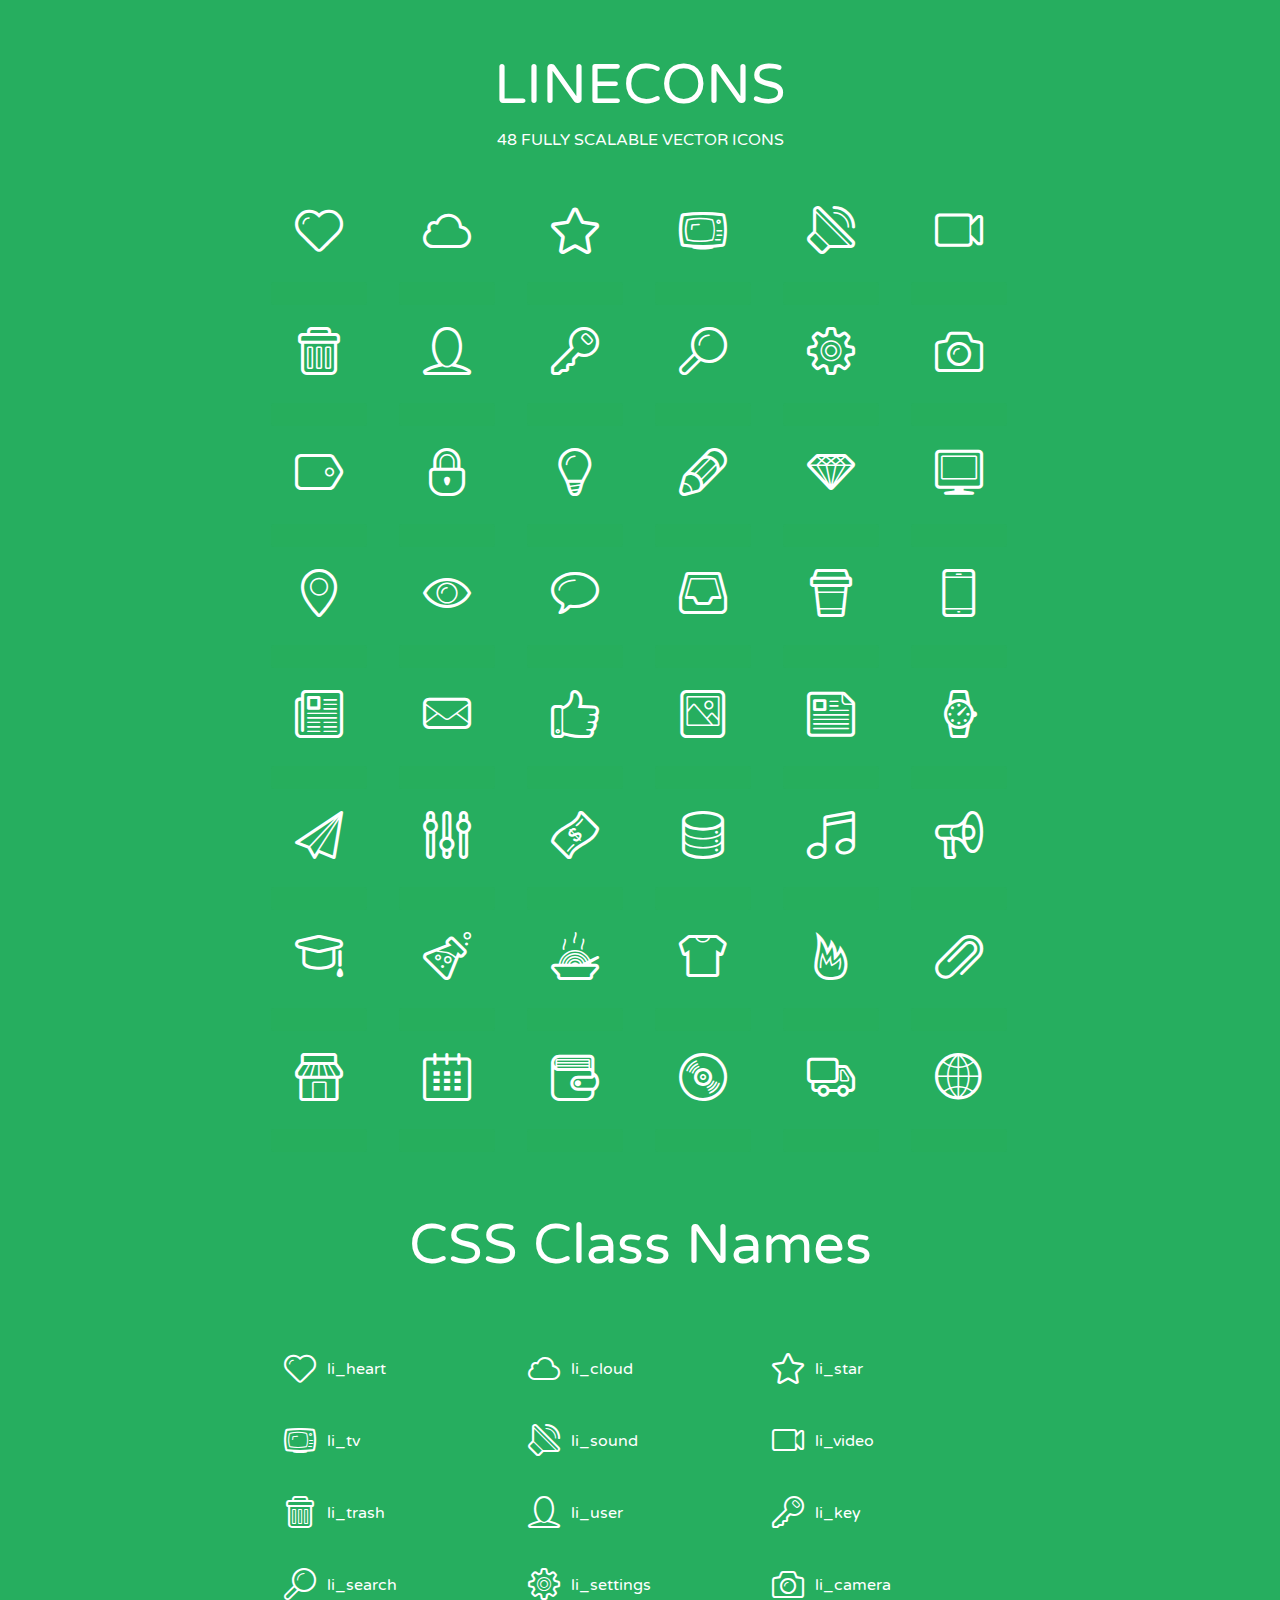
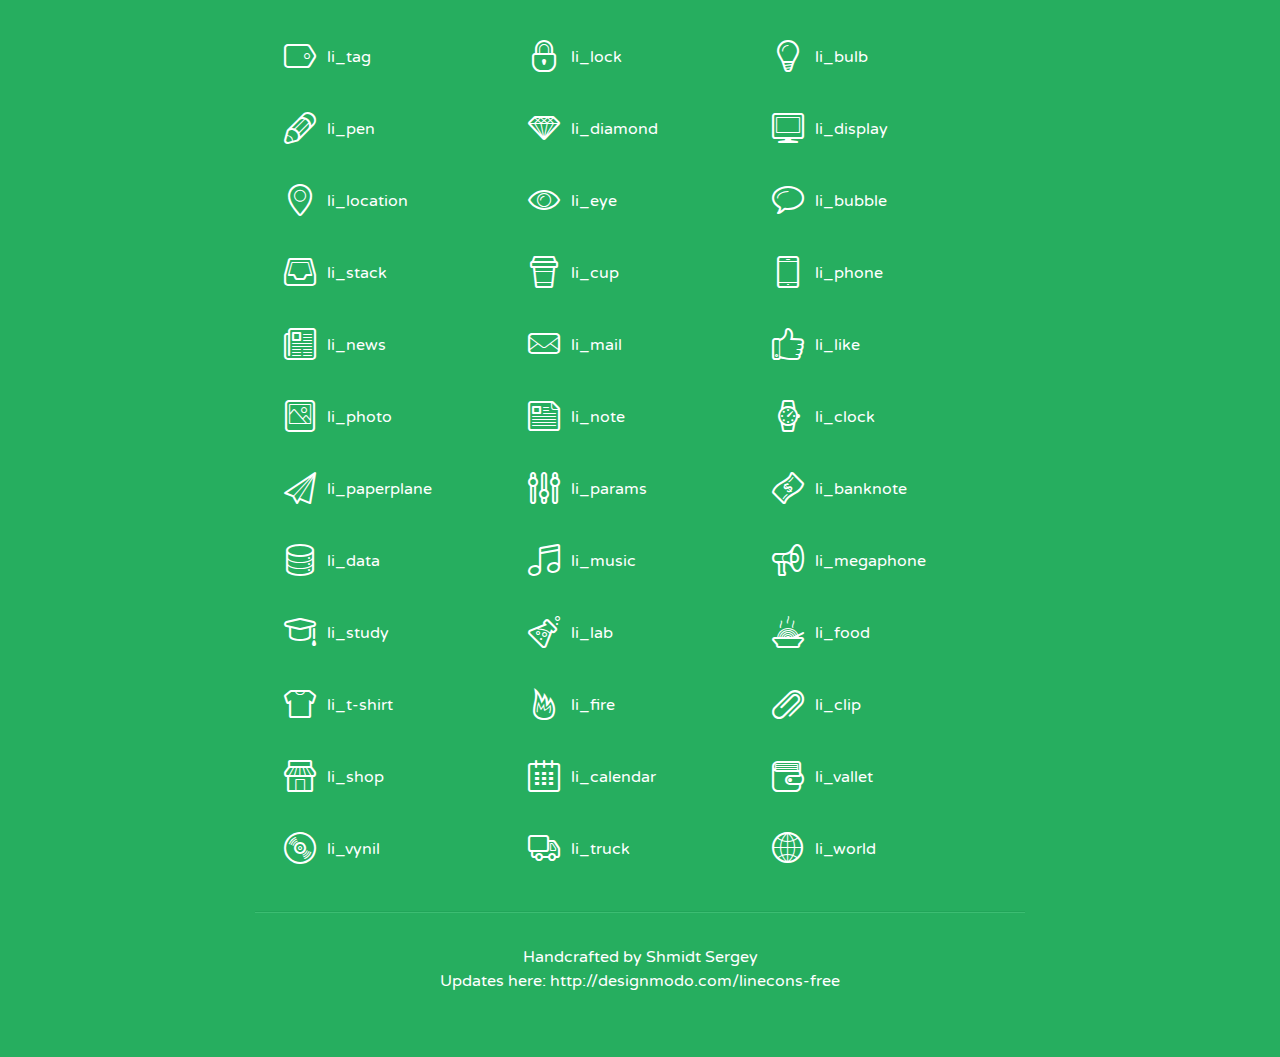
<file: 02-code dev/libs/lineicons/index.html>
<!doctype html>
<html>
<head>
<title>LINECONS - 48 Fully Scalable Vector Icons</title>
<link rel="stylesheet" href="style.css" />
<link href='http://fonts.googleapis.com/css?family=Varela+Round' rel='stylesheet' type='text/css'>
<!--[if lte IE 7]><script src="lte-ie7.js"></script><![endif]-->

<!-- 

Thanks http://icomoon.io/app/ for amazing service!

-->


<style>
	section, header, footer {display: block;}
	body {
		font-family: 'Varela Round', sans-serif;
		color: #333333;
		line-height: 1.5;
		font-size: 16px;
		background:#26ae5f;
		color:white;
		-moz-text-shadow: 0 1px 1px rgba(0, 0, 0, 0.21);
		-webkit-text-shadow: 0 1px 1px rgba(0, 0, 0, 0.21);
	}
	* {
		-moz-box-sizing: border-box;
		-webkit-box-sizing: border-box;
		box-sizing: border-box;
		margin: 0;
		padding: 0;
	}
	.glyph {
		float: left;
		text-align: center;
		padding: .5em;
		margin: 0 .5em;
		width: 7em;
		border-radius: .375em;
		top:0;
		position:relative;
		-webkit-transition:0.2s ease-in;
		-o-transition:0.2s ease-in;
		-moz-transition:0.2s ease-in;
		-ie-transition:0.2s ease-in;
		transition:0.2s ease-in;
	}
	.glyph input {
		width: 100%;
		text-align: center;
		font-family: consolas, monospace;
		border-radius:3px;
		border:none;
		padding:4px;
		background:#26AE5C;
		color:#26AE5C;
		-webkit-transition:0.2s ease-in;
		-o-transition:0.2s ease-in;
		-moz-transition:0.2s ease-in;
		-ie-transition:0.2s ease-in;
		transition:0.2s ease-in;
	}
	.glyph:hover input {
		background:#26ae5f;
		padding:4px;
		color:#ffffff;
	}
	.glyph:hover {
		-webkit-transition: all 0.5s ease-out;
		background:#222821;
		color:#fff;
		text-shadow: none;
		-moz-text-shadow: none;
		-webkit-text-shadow: none;
		top:-5px;
		position:relative;
	}
	.glyph input, .mtm {
		margin-top: .75em;
	}
	.w-main {
		width: 770px;
		text-align:center;
	}
	.centered {
		margin-left: auto;
		margin-right: auto;
	}
	.fs1 {
		font-size: 3em;
	}
	header {
		margin: 2em 0;
		padding-bottom: .5em;
	}
	header h1 {
		font-size: 3.5em;
		font-weight: normal;
	}
	.clearfix:before, .clearfix:after { content: ""; display: table; }
	.clearfix:after, .clear { clear: both; }
	footer {
		margin: 2em 0;
		padding: 2em 0;
		border-top: 1px solid rgb(60, 189, 114);
		box-shadow: 0 -1px rgb(33, 165, 89);
	}
	a, a:visited {
		color: #ffffff; text-decoration:none;
	}
	a:hover, a:focus {color: #222821; text-decoration:none;}
	.box1 {
		display: inline-block;
		width: 14em;
		padding: .25em .5em;
		margin: .5em 1em .5em 0;
		text-align:left;
		
	}
	.box1 span { 
		font-size:2em;
		position: relative;
		top: 0.25em;
		margin-right: 0.1em;
	}
</style>
</head>
<body>
	<div class="w-main centered">
	<section class="mtm clearfix" id="glyphs">
	<header>
		<h1>LINECONS</h1>
		<p>48 FULLY SCALABLE VECTOR ICONS</p>
	</header>
	<div class="glyph">
		<div class="fs1" aria-hidden="true" data-icon="&#xe000;"></div>
		<input type="text" readonly="readonly" value="&amp;#xe000;" />
	</div>
	<div class="glyph">
		<div class="fs1" aria-hidden="true" data-icon="&#xe001;"></div>
		<input type="text" readonly="readonly" value="&amp;#xe001;" />
	</div>
	<div class="glyph">
		<div class="fs1" aria-hidden="true" data-icon="&#xe002;"></div>
		<input type="text" readonly="readonly" value="&amp;#xe002;" />
	</div>
	<div class="glyph">
		<div class="fs1" aria-hidden="true" data-icon="&#xe003;"></div>
		<input type="text" readonly="readonly" value="&amp;#xe003;" />
	</div>
	<div class="glyph">
		<div class="fs1" aria-hidden="true" data-icon="&#xe004;"></div>
		<input type="text" readonly="readonly" value="&amp;#xe004;" />
	</div>
	<div class="glyph">
		<div class="fs1" aria-hidden="true" data-icon="&#xe005;"></div>
		<input type="text" readonly="readonly" value="&amp;#xe005;" />
	</div>
	<div class="glyph">
		<div class="fs1" aria-hidden="true" data-icon="&#xe006;"></div>
		<input type="text" readonly="readonly" value="&amp;#xe006;" />
	</div>
	<div class="glyph">
		<div class="fs1" aria-hidden="true" data-icon="&#xe007;"></div>
		<input type="text" readonly="readonly" value="&amp;#xe007;" />
	</div>
	<div class="glyph">
		<div class="fs1" aria-hidden="true" data-icon="&#xe008;"></div>
		<input type="text" readonly="readonly" value="&amp;#xe008;" />
	</div>
	<div class="glyph">
		<div class="fs1" aria-hidden="true" data-icon="&#xe009;"></div>
		<input type="text" readonly="readonly" value="&amp;#xe009;" />
	</div>
	<div class="glyph">
		<div class="fs1" aria-hidden="true" data-icon="&#xe00a;"></div>
		<input type="text" readonly="readonly" value="&amp;#xe00a;" />
	</div>
	<div class="glyph">
		<div class="fs1" aria-hidden="true" data-icon="&#xe00b;"></div>
		<input type="text" readonly="readonly" value="&amp;#xe00b;" />
	</div>
	<div class="glyph">
		<div class="fs1" aria-hidden="true" data-icon="&#xe00c;"></div>
		<input type="text" readonly="readonly" value="&amp;#xe00c;" />
	</div>
	<div class="glyph">
		<div class="fs1" aria-hidden="true" data-icon="&#xe00d;"></div>
		<input type="text" readonly="readonly" value="&amp;#xe00d;" />
	</div>
	<div class="glyph">
		<div class="fs1" aria-hidden="true" data-icon="&#xe00e;"></div>
		<input type="text" readonly="readonly" value="&amp;#xe00e;" />
	</div>
	<div class="glyph">
		<div class="fs1" aria-hidden="true" data-icon="&#xe00f;"></div>
		<input type="text" readonly="readonly" value="&amp;#xe00f;" />
	</div>
	<div class="glyph">
		<div class="fs1" aria-hidden="true" data-icon="&#xe010;"></div>
		<input type="text" readonly="readonly" value="&amp;#xe010;" />
	</div>
	<div class="glyph">
		<div class="fs1" aria-hidden="true" data-icon="&#xe011;"></div>
		<input type="text" readonly="readonly" value="&amp;#xe011;" />
	</div>
	<div class="glyph">
		<div class="fs1" aria-hidden="true" data-icon="&#xe012;"></div>
		<input type="text" readonly="readonly" value="&amp;#xe012;" />
	</div>
	<div class="glyph">
		<div class="fs1" aria-hidden="true" data-icon="&#xe013;"></div>
		<input type="text" readonly="readonly" value="&amp;#xe013;" />
	</div>
	<div class="glyph">
		<div class="fs1" aria-hidden="true" data-icon="&#xe014;"></div>
		<input type="text" readonly="readonly" value="&amp;#xe014;" />
	</div>
	<div class="glyph">
		<div class="fs1" aria-hidden="true" data-icon="&#xe015;"></div>
		<input type="text" readonly="readonly" value="&amp;#xe015;" />
	</div>
	<div class="glyph">
		<div class="fs1" aria-hidden="true" data-icon="&#xe016;"></div>
		<input type="text" readonly="readonly" value="&amp;#xe016;" />
	</div>
	<div class="glyph">
		<div class="fs1" aria-hidden="true" data-icon="&#xe017;"></div>
		<input type="text" readonly="readonly" value="&amp;#xe017;" />
	</div>
	<div class="glyph">
		<div class="fs1" aria-hidden="true" data-icon="&#xe018;"></div>
		<input type="text" readonly="readonly" value="&amp;#xe018;" />
	</div>
	<div class="glyph">
		<div class="fs1" aria-hidden="true" data-icon="&#xe019;"></div>
		<input type="text" readonly="readonly" value="&amp;#xe019;" />
	</div>
	<div class="glyph">
		<div class="fs1" aria-hidden="true" data-icon="&#xe01a;"></div>
		<input type="text" readonly="readonly" value="&amp;#xe01a;" />
	</div>
	<div class="glyph">
		<div class="fs1" aria-hidden="true" data-icon="&#xe01b;"></div>
		<input type="text" readonly="readonly" value="&amp;#xe01b;" />
	</div>
	<div class="glyph">
		<div class="fs1" aria-hidden="true" data-icon="&#xe01c;"></div>
		<input type="text" readonly="readonly" value="&amp;#xe01c;" />
	</div>
	<div class="glyph">
		<div class="fs1" aria-hidden="true" data-icon="&#xe01d;"></div>
		<input type="text" readonly="readonly" value="&amp;#xe01d;" />
	</div>
	<div class="glyph">
		<div class="fs1" aria-hidden="true" data-icon="&#xe01e;"></div>
		<input type="text" readonly="readonly" value="&amp;#xe01e;" />
	</div>
	<div class="glyph">
		<div class="fs1" aria-hidden="true" data-icon="&#xe01f;"></div>
		<input type="text" readonly="readonly" value="&amp;#xe01f;" />
	</div>
	<div class="glyph">
		<div class="fs1" aria-hidden="true" data-icon="&#xe020;"></div>
		<input type="text" readonly="readonly" value="&amp;#xe020;" />
	</div>
	<div class="glyph">
		<div class="fs1" aria-hidden="true" data-icon="&#xe021;"></div>
		<input type="text" readonly="readonly" value="&amp;#xe021;" />
	</div>
	<div class="glyph">
		<div class="fs1" aria-hidden="true" data-icon="&#xe022;"></div>
		<input type="text" readonly="readonly" value="&amp;#xe022;" />
	</div>
	<div class="glyph">
		<div class="fs1" aria-hidden="true" data-icon="&#xe023;"></div>
		<input type="text" readonly="readonly" value="&amp;#xe023;" />
	</div>
	<div class="glyph">
		<div class="fs1" aria-hidden="true" data-icon="&#xe024;"></div>
		<input type="text" readonly="readonly" value="&amp;#xe024;" />
	</div>
	<div class="glyph">
		<div class="fs1" aria-hidden="true" data-icon="&#xe025;"></div>
		<input type="text" readonly="readonly" value="&amp;#xe025;" />
	</div>
	<div class="glyph">
		<div class="fs1" aria-hidden="true" data-icon="&#xe026;"></div>
		<input type="text" readonly="readonly" value="&amp;#xe026;" />
	</div>
	<div class="glyph">
		<div class="fs1" aria-hidden="true" data-icon="&#xe027;"></div>
		<input type="text" readonly="readonly" value="&amp;#xe027;" />
	</div>
	<div class="glyph">
		<div class="fs1" aria-hidden="true" data-icon="&#xe028;"></div>
		<input type="text" readonly="readonly" value="&amp;#xe028;" />
	</div>
	<div class="glyph">
		<div class="fs1" aria-hidden="true" data-icon="&#xe029;"></div>
		<input type="text" readonly="readonly" value="&amp;#xe029;" />
	</div>
	<div class="glyph">
		<div class="fs1" aria-hidden="true" data-icon="&#xe02a;"></div>
		<input type="text" readonly="readonly" value="&amp;#xe02a;" />
	</div>
	<div class="glyph">
		<div class="fs1" aria-hidden="true" data-icon="&#xe02b;"></div>
		<input type="text" readonly="readonly" value="&amp;#xe02b;" />
	</div>
	<div class="glyph">
		<div class="fs1" aria-hidden="true" data-icon="&#xe02c;"></div>
		<input type="text" readonly="readonly" value="&amp;#xe02c;" />
	</div>
	<div class="glyph">
		<div class="fs1" aria-hidden="true" data-icon="&#xe02d;"></div>
		<input type="text" readonly="readonly" value="&amp;#xe02d;" />
	</div>
	<div class="glyph">
		<div class="fs1" aria-hidden="true" data-icon="&#xe02e;"></div>
		<input type="text" readonly="readonly" value="&amp;#xe02e;" />
	</div>
	<div class="glyph">
		<div class="fs1" aria-hidden="true" data-icon="&#xe02f;"></div>
		<input type="text" readonly="readonly" value="&amp;#xe02f;" />
	</div>
	</section>
	<div class="clear"></div>
	<section class="mtm clearfix" id="glyphs">
	<header>
		<h1>CSS Class Names</h1>
	</header>
	<span class="box1">
		<span aria-hidden="true" class="li_heart"></span>
		&nbsp;li_heart
	</span>
	<span class="box1">
		<span aria-hidden="true" class="li_cloud"></span>
		&nbsp;li_cloud
	</span>
	<span class="box1">
		<span aria-hidden="true" class="li_star"></span>
		&nbsp;li_star
	</span>
	<span class="box1">
		<span aria-hidden="true" class="li_tv"></span>
		&nbsp;li_tv
	</span>
	<span class="box1">
		<span aria-hidden="true" class="li_sound"></span>
		&nbsp;li_sound
	</span>
	<span class="box1">
		<span aria-hidden="true" class="li_video"></span>
		&nbsp;li_video
	</span>
	<span class="box1">
		<span aria-hidden="true" class="li_trash"></span>
		&nbsp;li_trash
	</span>
	<span class="box1">
		<span aria-hidden="true" class="li_user"></span>
		&nbsp;li_user
	</span>
	<span class="box1">
		<span aria-hidden="true" class="li_key"></span>
		&nbsp;li_key
	</span>
	<span class="box1">
		<span aria-hidden="true" class="li_search"></span>
		&nbsp;li_search
	</span>
	<span class="box1">
		<span aria-hidden="true" class="li_settings"></span>
		&nbsp;li_settings
	</span>
	<span class="box1">
		<span aria-hidden="true" class="li_camera"></span>
		&nbsp;li_camera
	</span>
	<span class="box1">
		<span aria-hidden="true" class="li_tag"></span>
		&nbsp;li_tag
	</span>
	<span class="box1">
		<span aria-hidden="true" class="li_lock"></span>
		&nbsp;li_lock
	</span>
	<span class="box1">
		<span aria-hidden="true" class="li_bulb"></span>
		&nbsp;li_bulb
	</span>
	<span class="box1">
		<span aria-hidden="true" class="li_pen"></span>
		&nbsp;li_pen
	</span>
	<span class="box1">
		<span aria-hidden="true" class="li_diamond"></span>
		&nbsp;li_diamond
	</span>
	<span class="box1">
		<span aria-hidden="true" class="li_display"></span>
		&nbsp;li_display
	</span>
	<span class="box1">
		<span aria-hidden="true" class="li_location"></span>
		&nbsp;li_location
	</span>
	<span class="box1">
		<span aria-hidden="true" class="li_eye"></span>
		&nbsp;li_eye
	</span>
	<span class="box1">
		<span aria-hidden="true" class="li_bubble"></span>
		&nbsp;li_bubble
	</span>
	<span class="box1">
		<span aria-hidden="true" class="li_stack"></span>
		&nbsp;li_stack
	</span>
	<span class="box1">
		<span aria-hidden="true" class="li_cup"></span>
		&nbsp;li_cup
	</span>
	<span class="box1">
		<span aria-hidden="true" class="li_phone"></span>
		&nbsp;li_phone
	</span>
	<span class="box1">
		<span aria-hidden="true" class="li_news"></span>
		&nbsp;li_news
	</span>
	<span class="box1">
		<span aria-hidden="true" class="li_mail"></span>
		&nbsp;li_mail
	</span>
	<span class="box1">
		<span aria-hidden="true" class="li_like"></span>
		&nbsp;li_like
	</span>
	<span class="box1">
		<span aria-hidden="true" class="li_photo"></span>
		&nbsp;li_photo
	</span>
	<span class="box1">
		<span aria-hidden="true" class="li_note"></span>
		&nbsp;li_note
	</span>
	<span class="box1">
		<span aria-hidden="true" class="li_clock"></span>
		&nbsp;li_clock
	</span>
	<span class="box1">
		<span aria-hidden="true" class="li_paperplane"></span>
		&nbsp;li_paperplane
	</span>
	<span class="box1">
		<span aria-hidden="true" class="li_params"></span>
		&nbsp;li_params
	</span>
	<span class="box1">
		<span aria-hidden="true" class="li_banknote"></span>
		&nbsp;li_banknote
	</span>
	<span class="box1">
		<span aria-hidden="true" class="li_data"></span>
		&nbsp;li_data
	</span>
	<span class="box1">
		<span aria-hidden="true" class="li_music"></span>
		&nbsp;li_music
	</span>
	<span class="box1">
		<span aria-hidden="true" class="li_megaphone"></span>
		&nbsp;li_megaphone
	</span>
	<span class="box1">
		<span aria-hidden="true" class="li_study"></span>
		&nbsp;li_study
	</span>
	<span class="box1">
		<span aria-hidden="true" class="li_lab"></span>
		&nbsp;li_lab
	</span>
	<span class="box1">
		<span aria-hidden="true" class="li_food"></span>
		&nbsp;li_food
	</span>
	<span class="box1">
		<span aria-hidden="true" class="li_t-shirt"></span>
		&nbsp;li_t-shirt
	</span>
	<span class="box1">
		<span aria-hidden="true" class="li_fire"></span>
		&nbsp;li_fire
	</span>
	<span class="box1">
		<span aria-hidden="true" class="li_clip"></span>
		&nbsp;li_clip
	</span>
	<span class="box1">
		<span aria-hidden="true" class="li_shop"></span>
		&nbsp;li_shop
	</span>
	<span class="box1">
		<span aria-hidden="true" class="li_calendar"></span>
		&nbsp;li_calendar
	</span>
	<span class="box1">
		<span aria-hidden="true" class="li_vallet"></span>
		&nbsp;li_vallet
	</span>
	<span class="box1">
		<span aria-hidden="true" class="li_vynil"></span>
		&nbsp;li_vynil
	</span>
	<span class="box1">
		<span aria-hidden="true" class="li_truck"></span>
		&nbsp;li_truck
	</span>
	<span class="box1">
		<span aria-hidden="true" class="li_world"></span>
		&nbsp;li_world
	</span>
	</section>
	<footer>
		<p>Handcrafted by <a href="http://shmidt.in">Shmidt Sergey</a></p>
		<p>Updates here: <a href="http://designmodo.com/linecons-free">http://designmodo.com/linecons-free</a></p>
	</footer>
	</div>
	<script>
	document.getElementById("glyphs").addEventListener("click", function(e) {
		var target = e.target;
		if (target.tagName === "INPUT") {
			target.select();
		}
	});
	</script>
</body>
</html>
</file>
<file: 02-code dev/libs/lineicons/style.css>
@font-face {
	font-family: 'linecons';
	src:url('fonts/linecons.eot');
}
@font-face {
	font-family: 'linecons';
	src: url([data-uri]) format('svg'),
		 url([data-uri]) format('truetype');
	font-weight: normal;
	font-style: normal;
}

/* Use the following CSS code if you want to use data attributes for inserting your icons */
[data-icon]:before {
	font-family: 'linecons';
	content: attr(data-icon);
	speak: none;
	font-weight: normal;
	line-height: 1;
	-webkit-font-smoothing: antialiased;
}

/* Use the following CSS code if you want to have a class per icon */
[class^="li_"]:before, [class*=" li_"]:before {
	font-family: 'linecons';
	font-style: normal;
	speak: none;
	font-weight: normal;
	line-height: 1;
	-webkit-font-smoothing: antialiased;
}
.li_heart:before {
	content: "\e000";
}
.li_cloud:before {
	content: "\e001";
}
.li_star:before {
	content: "\e002";
}
.li_tv:before {
	content: "\e003";
}
.li_sound:before {
	content: "\e004";
}
.li_video:before {
	content: "\e005";
}
.li_trash:before {
	content: "\e006";
}
.li_user:before {
	content: "\e007";
}
.li_key:before {
	content: "\e008";
}
.li_search:before {
	content: "\e009";
}
.li_settings:before {
	content: "\e00a";
}
.li_camera:before {
	content: "\e00b";
}
.li_tag:before {
	content: "\e00c";
}
.li_lock:before {
	content: "\e00d";
}
.li_bulb:before {
	content: "\e00e";
}
.li_pen:before {
	content: "\e00f";
}
.li_diamond:before {
	content: "\e010";
}
.li_display:before {
	content: "\e011";
}
.li_location:before {
	content: "\e012";
}
.li_eye:before {
	content: "\e013";
}
.li_bubble:before {
	content: "\e014";
}
.li_stack:before {
	content: "\e015";
}
.li_cup:before {
	content: "\e016";
}
.li_phone:before {
	content: "\e017";
}
.li_news:before {
	content: "\e018";
}
.li_mail:before {
	content: "\e019";
}
.li_like:before {
	content: "\e01a";
}
.li_photo:before {
	content: "\e01b";
}
.li_note:before {
	content: "\e01c";
}
.li_clock:before {
	content: "\e01d";
}
.li_paperplane:before {
	content: "\e01e";
}
.li_params:before {
	content: "\e01f";
}
.li_banknote:before {
	content: "\e020";
}
.li_data:before {
	content: "\e021";
}
.li_music:before {
	content: "\e022";
}
.li_megaphone:before {
	content: "\e023";
}
.li_study:before {
	content: "\e024";
}
.li_lab:before {
	content: "\e025";
}
.li_food:before {
	content: "\e026";
}
.li_t-shirt:before {
	content: "\e027";
}
.li_fire:before {
	content: "\e028";
}
.li_clip:before {
	content: "\e029";
}
.li_shop:before {
	content: "\e02a";
}
.li_calendar:before {
	content: "\e02b";
}
.li_vallet:before {
	content: "\e02c";
}
.li_vynil:before {
	content: "\e02d";
}
.li_truck:before {
	content: "\e02e";
}
.li_world:before {
	content: "\e02f";
}
</file>
